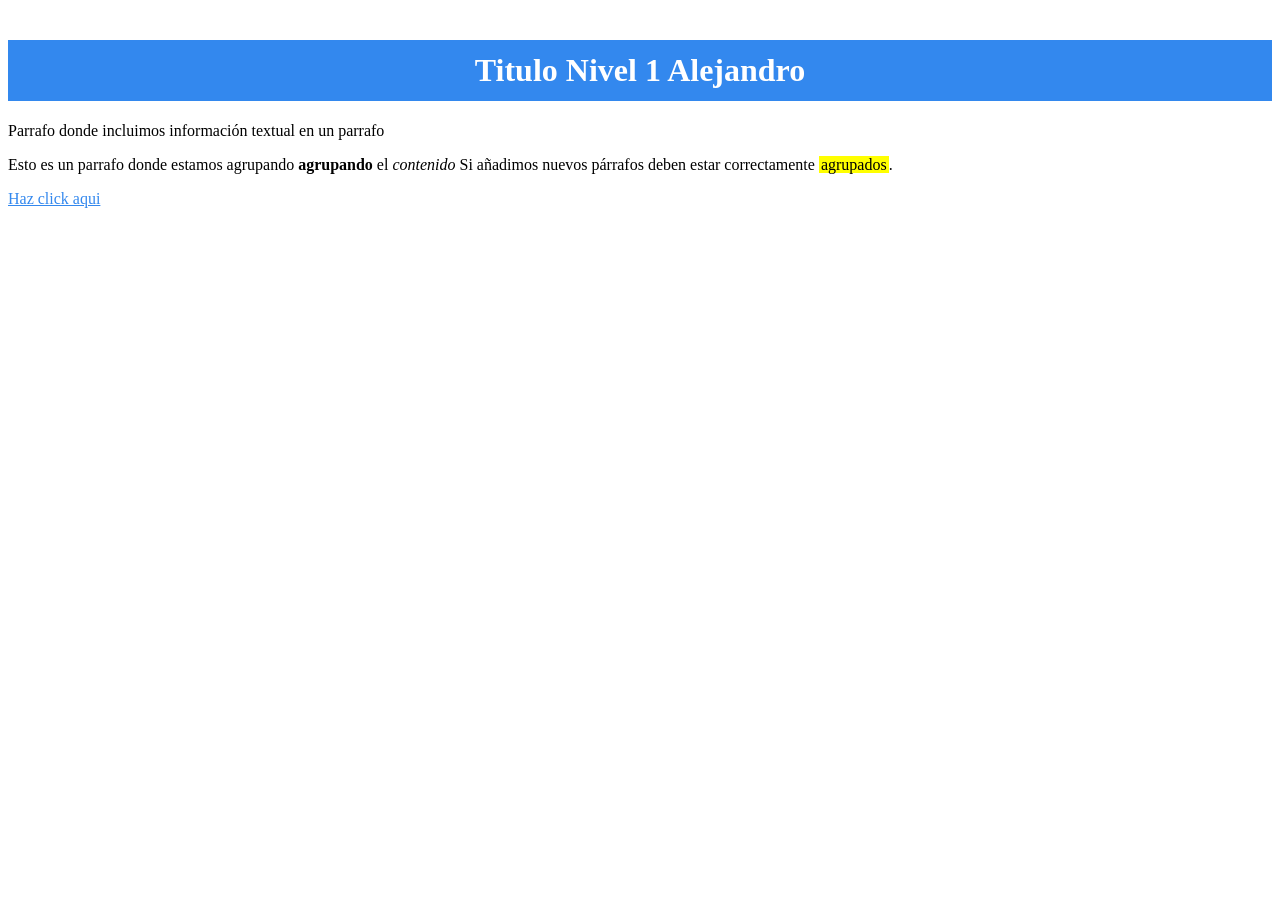
<file: Unidad 1/CLASE-1/index.HTML>
<!DOCTYPE html>
<html lang="en">
    <head>
    <!-- <Metadatos --> 
    <title>Mi Primera pagina web</title>
        <meta http-equiv="Content-Type" content="text/html;charset=UTF-8">
        <meta charset="UTF-8">
        <meta name="viewport" content="width=device-width, initial-scale=1.0">
        <link rel="stylesheet" href="index.css">
        <script src=""></script>
    
    </head>


    <body>
        <div class="page"
                <p><!-- Parte visual -->

                 <h1> Titulo Nivel 1 Alejandro </h1>
                 <p>Parrafo donde incluimos información textual en un parrafo</p>  
                 <p>Esto es un parrafo donde estamos agrupando 
                  <strong>agrupando</strong> el <em>contenido </em>
                  Si añadimos <span>nuevos párrafos</span> deben estar
                  correctamente <mark>agrupados</mark>.
                </p>
            
    
            </p>

        
        </div>
    </body>
        <a href="https://fpalanturing.es/">Haz click aqui</a>
</html>
</file>
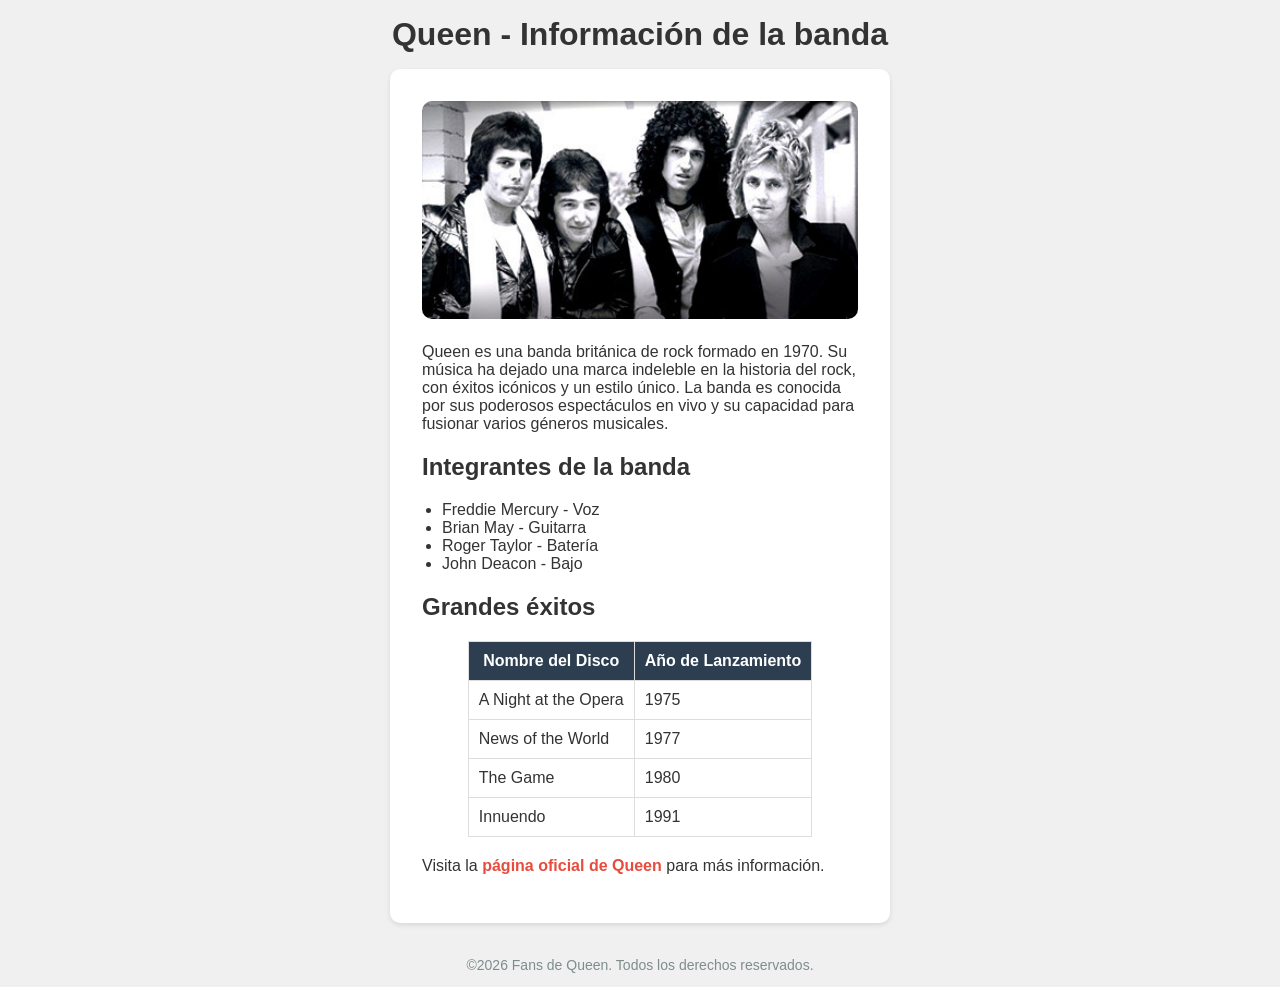
<file: Unidad 1/ejercicio02 Queen/index.html>
<!DOCTYPE html>
<html lang="en">
<head>
    <meta charset="UTF-8">
    <meta name="viewport" content="width=device-width, initial-scale=1.0">
    <link rel="stylesheet" href="index.css">
    <title>Queen</title>
</head>
<body>
    <header>
        <h1>Queen - Información de la banda</h1>
    </header>
    <main>
        <div class="imagen-banda">
            <img src="Imagenes/queen.jpg" alt="Banda Queen">
        </div>
        <p>
            Queen es una banda británica de rock formado en 1970. Su música ha dejado una marca indeleble en la historia del rock, con éxitos icónicos y un estilo único. La banda es conocida por sus poderosos espectáculos en vivo y su capacidad para fusionar varios géneros musicales.
        </p>
        <div class="lista-integrantes">
            <h2>Integrantes de la banda</h2>
            <ul>
                <li>Freddie Mercury - Voz</li>
                <li>Brian May - Guitarra</li>
                <li>Roger Taylor - Batería</li>
                <li>John Deacon - Bajo</li>
            </ul>
        </div>
        <div class="tabla-exitos">
            <h2>Grandes éxitos</h2>
            <table>
                <tr>
                    <th>Nombre del Disco</th>
                    <th>Año de Lanzamiento</th>
                </tr>
                <tr>
                    <td>A Night at the Opera</td>
                    <td>1975</td>
                </tr>
                <tr>
                    <td>News of the World</td>
                    <td>1977</td>
                </tr>
                <tr>
                    <td>The Game</td>
                    <td>1980</td>
                </tr>
                <tr>
                    <td>Innuendo</td>
                    <td>1991</td>
                </tr>
            </table>
        </div>
        <div class="enlace-web">
            <p>
                Visita la <a href="https://www.queeniofficial.com/">página oficial de Queen</a> para más información.
            </p>
        </div>
    </main>

    <footer>
        <p>&copy;2026 Fans de Queen. Todos los derechos reservados.</p>
    </footer>

</body>
</html>
</file>
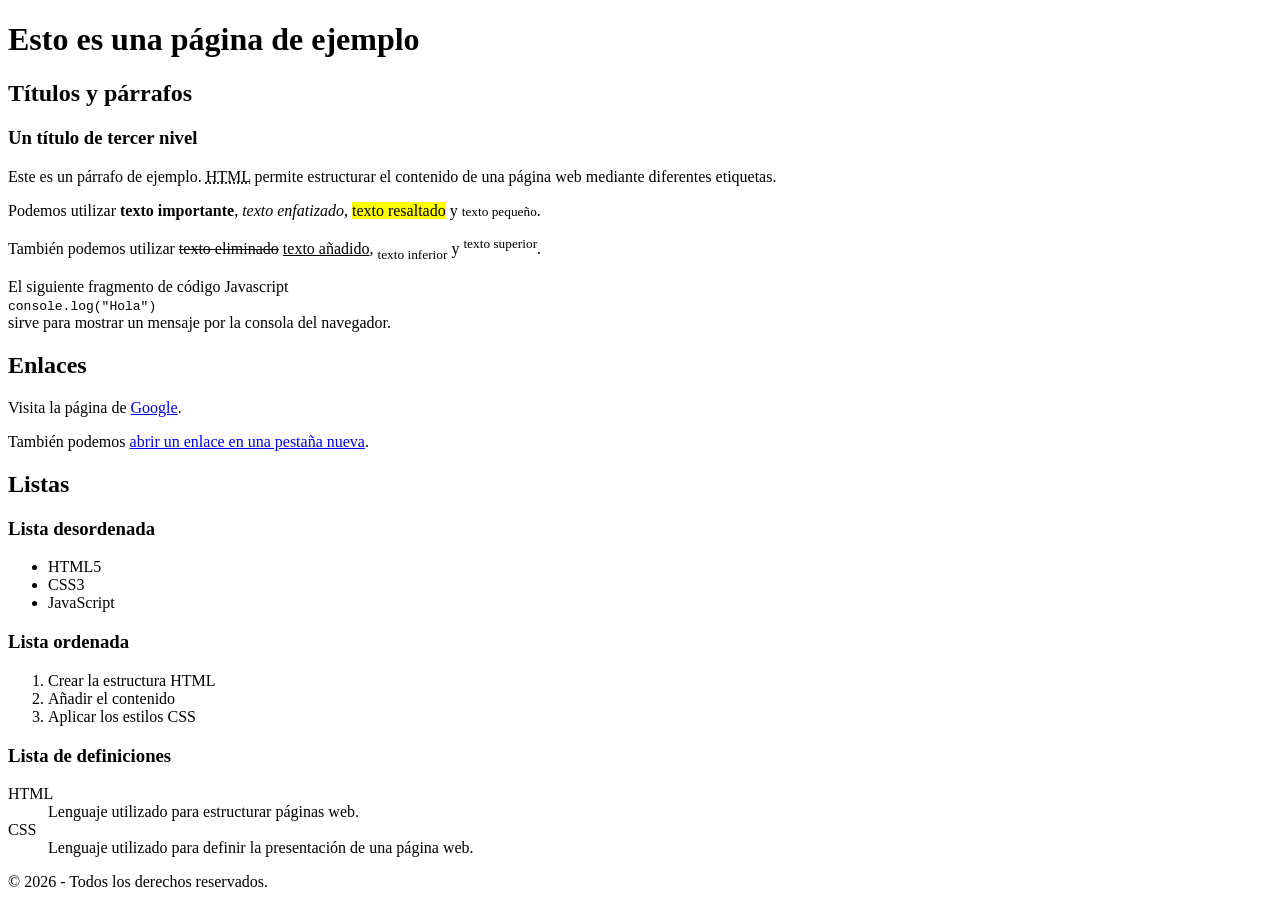
<file: Unidad 1/mi-primera-web-con-css/index.html>
<!DOCTYPE html>
<html lang="es">
<head>
    <meta charset="UTF-8">
    <meta name="viewport" content="width=device-width, initial-scale=1.0">
    <link rel="stylesheet" href="index.css">
    <title>Página de ejemplo</title>
</head>
<body>

    <header>
        <h1>Esto es una página de ejemplo</h1>
    </header>

    <main>
        <!-- Sección de Títulos y párrafos -->
        <section>
            <h2>Títulos y párrafos</h2>
            <h3>Un título de tercer nivel</h3>
            
            <p>Este es un párrafo de ejemplo. <abbr title="HyperText Markup Language">HTML</abbr> permite estructurar el contenido de una página web mediante diferentes etiquetas.</p>

            <p>Podemos utilizar <strong>texto importante</strong>, <em>texto enfatizado</em>, <mark>texto resaltado</mark> y <small>texto pequeño</small>.</p>

            <p>También podemos utilizar <del>texto eliminado</del> <ins>texto añadido</ins>, <sub>texto inferior</sub> y <sup>texto superior</sup>.</p>

            <p>El siguiente fragmento de código Javascript<br>
            <code>console.log("Hola")</code><br>
            sirve para mostrar un mensaje por la consola del navegador.</p>
        </section>

        <!-- Sección de Enlaces -->
        <section>
            <h2>Enlaces</h2>
            <p>Visita la página de <a href="https://www.google.com">Google</a>.</p>
            <p>También podemos <a href="https://www.google.com" target="_blank" rel="noopener">abrir un enlace en una pestaña nueva</a>.</p>
        </section>

        <!-- Sección de Listas -->
        <section>
            <h2>Listas</h2>
            
            <h3>Lista desordenada</h3>
            <ul>
                <li>HTML5</li>
                <li>CSS3</li>
                <li>JavaScript</li>
            </ul>

            <h3>Lista ordenada</h3>
            <ol>
                <li>Crear la estructura HTML</li>
                <li>Añadir el contenido</li>
                <li>Aplicar los estilos CSS</li>
            </ol>

            <h3>Lista de definiciones</h3>
            <dl>
                <dt>HTML</dt>
                <dd>Lenguaje utilizado para estructurar páginas web.</dd>

                <dt>CSS</dt>
                <dd>Lenguaje utilizado para definir la presentación de una página web.</dd>
            </dl>
        </section>
    </main>

    <!-- Pie de página centrado -->
    <footer>
        <p>&copy; 2026 - Todos los derechos reservados.</p>
    </footer>

</body>
</html>
</file>
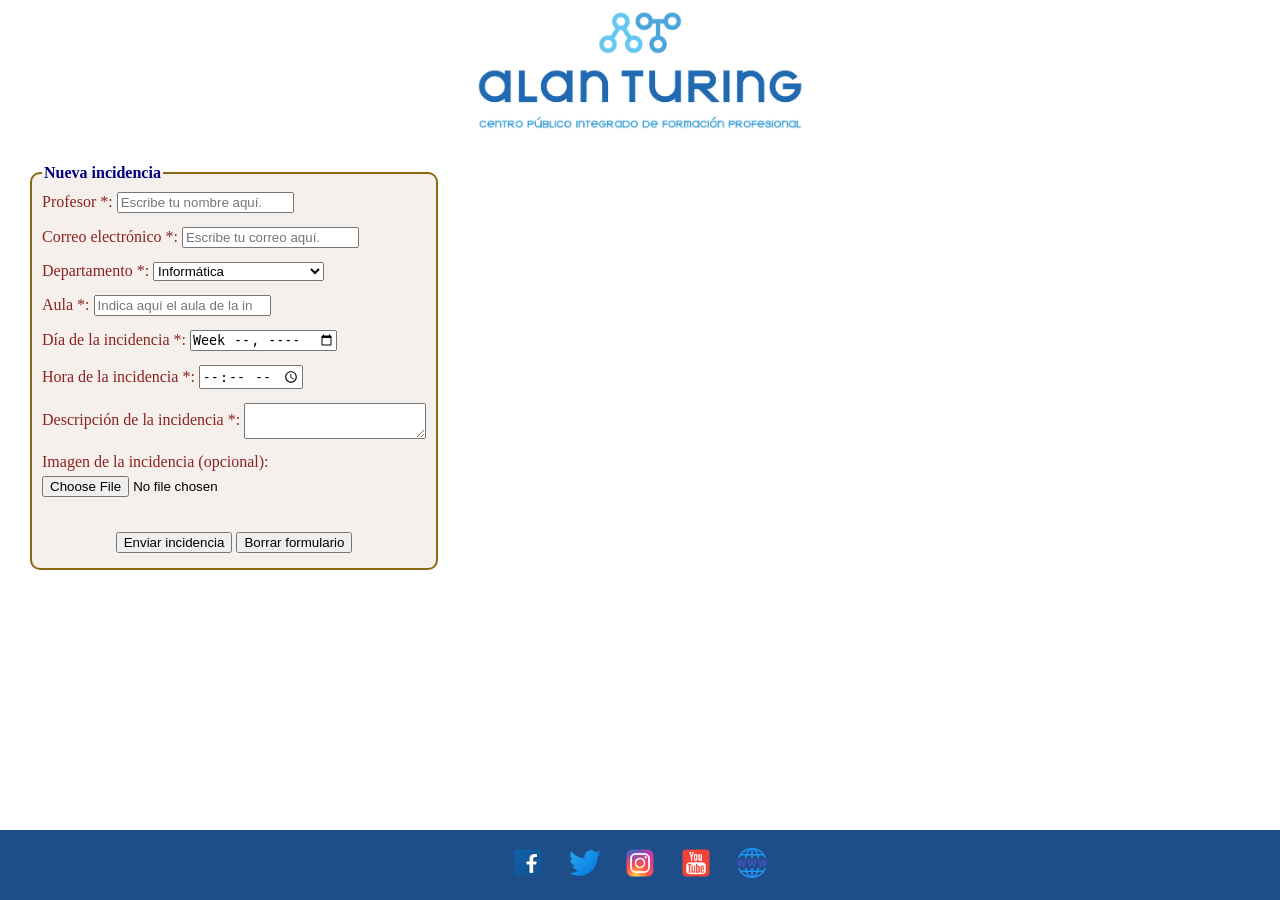
<file: Unidad 1/Practicas/Practica 03/index.html>
<!DOCTYPE html>
<html lang="es">
<head>
    <meta charset="UTF-8">
    <meta name="viewport" content="width=device-width, initial-scale=1.0">
    <title>Incidencia de clase</title>
    <link rel="stylesheet" href="estilos.css">
</head>
<body>

    <header>
        <img src="Imagenes/IAT-LOGOTIPO.jpg" alt="Logotipo del C.P.I.F.P. Alan Turing">
    </header>

    <main>
        <form action="procesarincidencia.php" method="post" enctype="multipart/form-data">
            <fieldset>
                <legend>Nueva incidencia</legend>

                <div class="elemento-formulario">
                    <label for="profesor">Profesor *:</label>
                    <input type="text" id="profesor" name="profesor" placeholder="Escribe tu nombre aquí." required>
                </div>

                <div class="elemento-formulario">
                    <label for="correo">Correo electrónico *:</label>
                    <input type="email" id="correo" name="correo" placeholder="Escribe tu correo aquí." required>
                </div>

                <div class="elemento-formulario">
                    <label for="departamento">Departamento *:</label>
                    <select id="departamento" name="departamento" required>
                        <option value="informatica">Informática</option>
                        <option value="administracion">Administración y Gestión</option>
                        <option value="electricidad">Electricidad y Electrónica</option>
                        <option value="sanidad">Sanidad</option>
                        <option value="comercio">Comercio y Marketing</option>
                        <option value="fol">FOL</option>
                    </select>
                </div>

                <div class="elemento-formulario">
                    <label for="aula">Aula *:</label>
                    <input type="number" id="aula" name="aula" min="1" placeholder="Indica aquí el aula de la incidencia." required>
                </div>

                <div class="elemento-formulario">
                    <label for="fecha">Día de la incidencia *:</label>
                    <input type="week" id="fecha" name="fecha" required>
                </div>

                <div class="elemento-formulario">
                    <label for="hora">Hora de la incidencia *:</label>
                    <input type="time" id="hora" name="hora" required>
                </div>

                <div class="elemento-formulario">
                    <label for="descripcion">Descripción de la incidencia *:</label>
                    <textarea id="descripcion" name="descripcion" required></textarea>
                </div>

                <div class="elemento-formulario imagen">
                    <label for="imagen">Imagen de la incidencia (opcional):</label>
                    <input type="file" id="imagen" name="imagen" accept="image/*">
                </div>

                <div class="botones">
                    <button type="submit">Enviar incidencia</button>
                    <button type="reset">Borrar formulario</button>
                </div>
            </fieldset>
        </form>
    </main>

    <footer>
        <ul>
            <li>
                <a href="https://www.facebook.com/" target="_blank" rel="noopener">
                    <img src="Imagenes/icons8-facebook-48.png" alt="Facebook del centro">
                </a>
            </li>
            <li>
                <a href="https://twitter.com/" target="_blank" rel="noopener">
                    <img src="Imagenes/icons8-twitter-48.png" alt="Twitter del centro">
                </a>
            </li>
            <li>
                <a href="https://www.instagram.com/" target="_blank" rel="noopener">
                    <img src="Imagenes/icons8-instagram-48.png" alt="Instagram del centro">
                </a>
            </li>
            <li>
                <a href="https://www.youtube.com/" target="_blank" rel="noopener">
                    <img src="Imagenes/icons8-youtube-48.png" alt="Canal de YouTube del centro">
                </a>
            </li>
            <li>
                <a href="https://fpalanturing.es/" target="_blank" rel="noopener">
                    <img src="Imagenes/icons8-website-48.png" alt="Página web del centro">
                </a>
            </li>
        </ul>
    </footer>

</body>
</html>
</file>
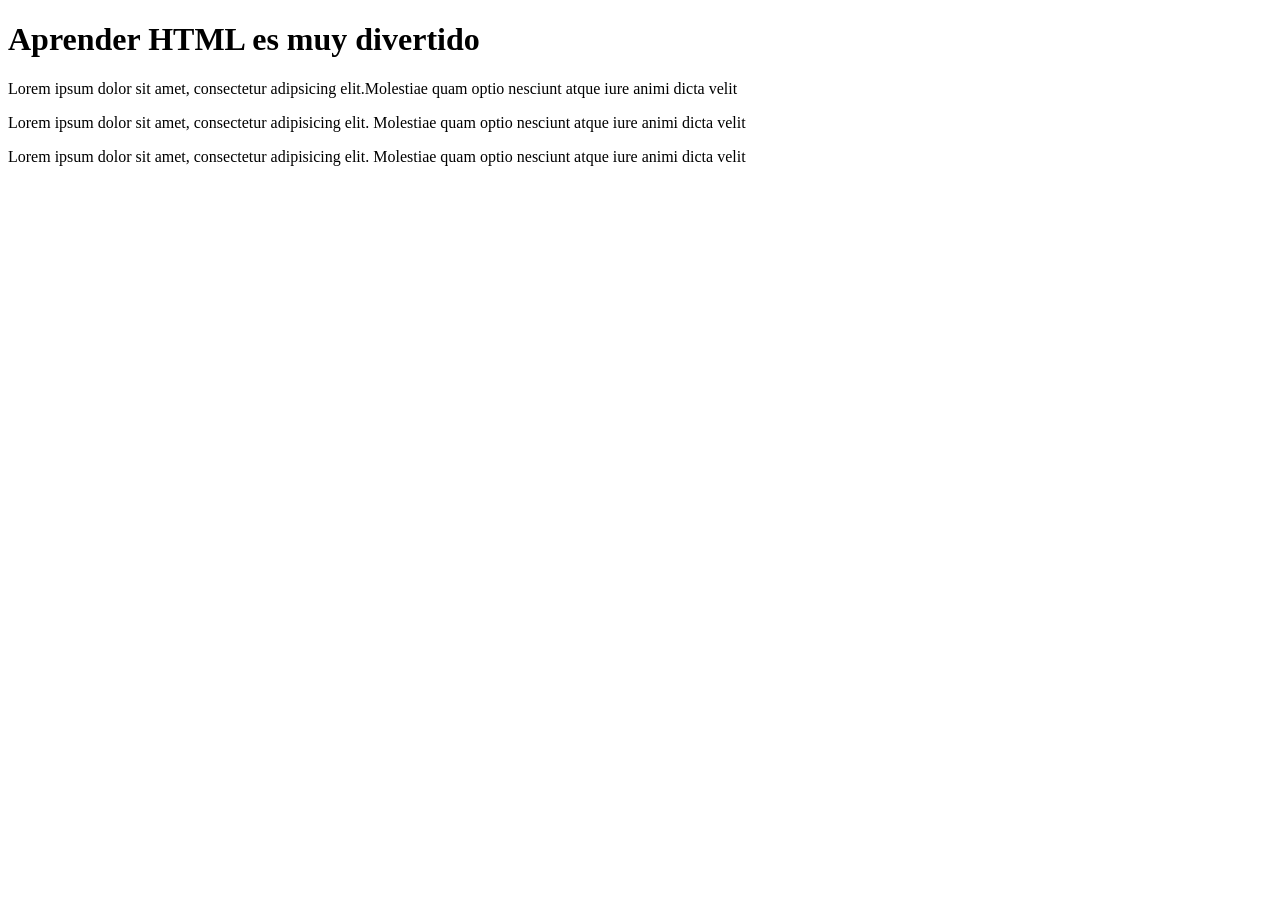
<file: Unidad 1/Ejercicios/Ejercicio 01/ejercicio1.html>
<!DOCTYPE html>
<html>
    <head>
        <meta charset="UTF-8">  <!--Esta etiqueta no se cierra-->
        <meta name="description" content="Ejercicio html - Corrige los errores">
        <title>Corrige los errores que encunetres en el documento</title>
    </head>
        <body>
            <h1>Aprender HTML es muy divertido</h1>
            <p>Lorem ipsum dolor sit amet, consectetur adipsicing elit.Molestiae quam optio 
            nesciunt atque iure animi dicta velit</p>
            <p>Lorem ipsum dolor sit amet, consectetur adipisicing elit. Molestiae quam optio 
            nesciunt atque iure animi dicta velit</p>
            <p>Lorem ipsum dolor sit amet, consectetur adipisicing elit. Molestiae quam optio 
            nesciunt atque iure animi dicta velit</p>
    
        </body>
</html>
</file>
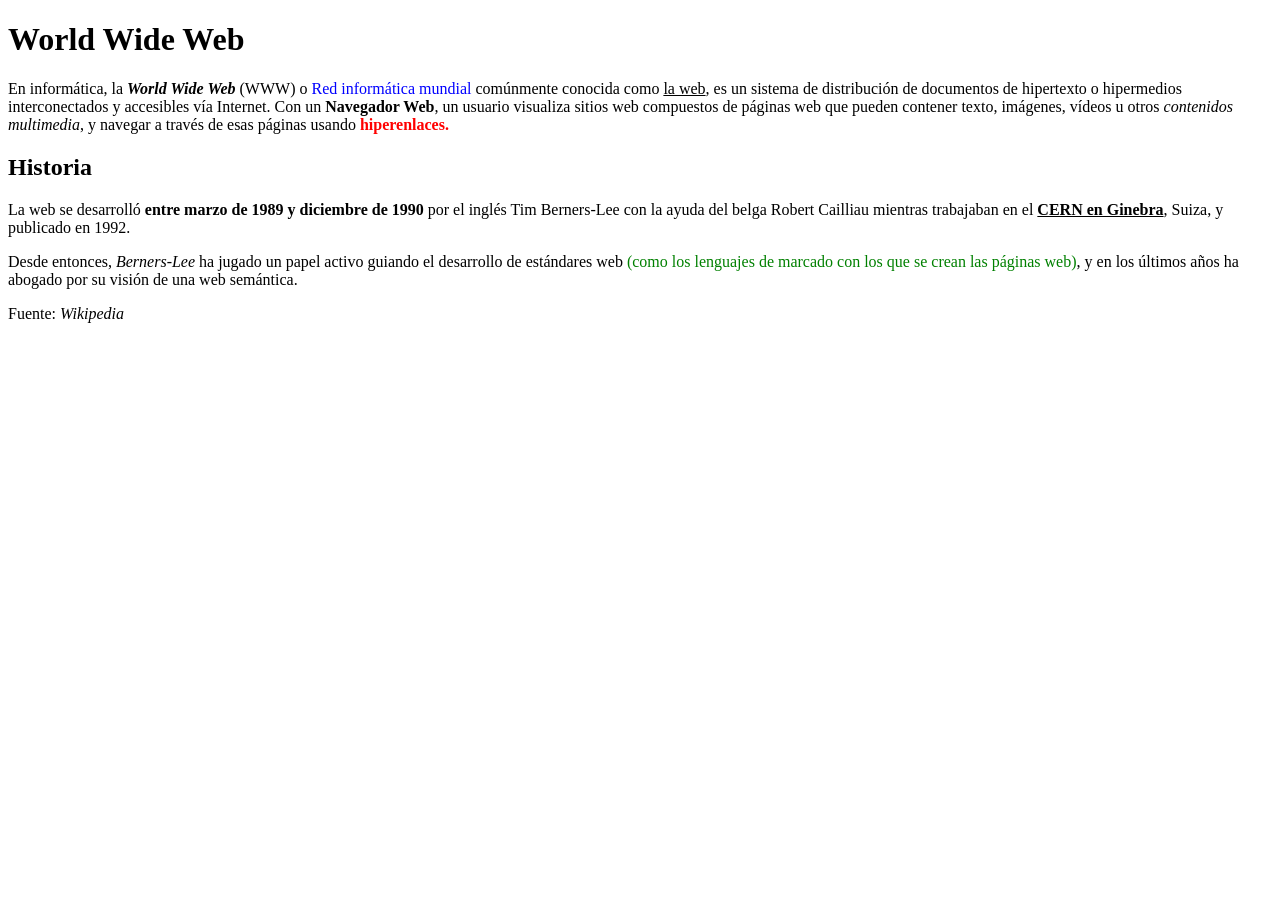
<file: Unidad 1/Ejercicios/Ejercicio 02/ejercicio2.html>
<!DOCTYPE html>
<html lang="en">
    <head>
        <meta charset="UTF-8">
        <meta name="viewport" content="width=device-width, initial-scale=1.0">
        <title>Ejercicio 02 relacion html</title>
    </head>
        <body>
            <h1>World Wide Web</h1>
            <p> 
                En informática, la <strong><em>World Wide Web</em></strong> (WWW) o <span style="color: blue;">Red informática mundial</span>
                comúnmente conocida como <span style="text-decoration: underline;"> la web</span>, es un sistema de distribución de documentos
                de hipertexto o hipermedios interconectados y accesibles vía Internet. Con un
                <span style="font-weight:bold;">Navegador Web</span>, un usuario visualiza sitios web compuestos de páginas web que
                pueden contener texto, imágenes, vídeos u otros <span style="font-style: italic;">contenidos multimedia</span>, y navegar
                a través de esas páginas usando <span style="color: red;font-weight: bold;">hiperenlaces.</span>
            </p>
            <h2>Historia</h2>
            <p>
               La web se desarrolló <span style="font-weight: bold;"> entre marzo de 1989 y diciembre de 1990</span> por el inglés Tim
                Berners-Lee con la ayuda del belga Robert Cailliau  mientras trabajaban en el
                <span style="text-decoration: underline;font-weight: bold;"> CERN en Ginebra</span>, Suiza, y publicado en 1992.
            </p>
            <p>
                Desde entonces,<span style="font-style: italic;"> Berners-Lee</span> ha jugado un papel activo guiando el desarrollo de
                estándares web <span style="color: green;">(como los lenguajes de marcado con los que se crean las páginas
                web)</span>, y en los últimos años ha abogado por su visión de una web semántica.
            </p>
            <p>
                Fuente: <em> Wikipedia</em>
            </p>
    
        </body>
</html>
</file>
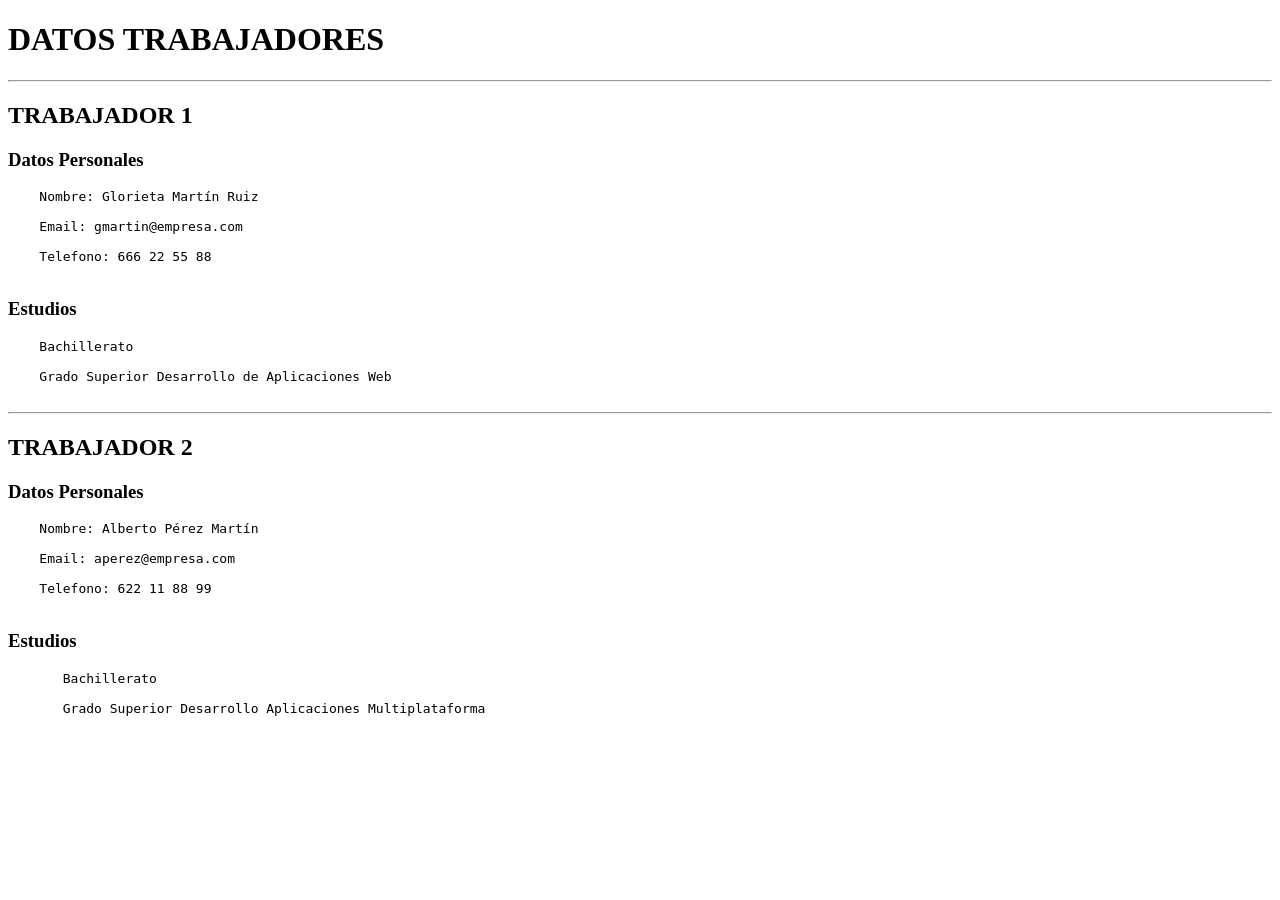
<file: Unidad 1/Ejercicios/Ejercicio 03/ejercicicos03.html>
<!DOCTYPE html>
<html lang="en">
    <head>
        <meta charset="UTF-8">
        <meta name="viewport" content="width=device-width, initial-scale=1.0">
        <title>Ejercicio 03 relación html</title>
    </head>
    <body>
        <!-- Contenedor general para agrupar trabajadores -->
        <div>
            <h1>DATOS TRABAJADORES</h1>
            <hr>
            <h2>TRABAJADOR 1</h2>
                <div>
                    <h3>Datos Personales</h3>
    <pre>
    Nombre: Glorieta Martín Ruiz

    Email: gmartin@empresa.com

    Telefono: 666 22 55 88
    </pre>
                    <h3>Estudios</h3>
    <pre>
    Bachillerato

    Grado Superior Desarrollo de Aplicaciones Web
    </pre>
                </div>
                <hr>
            <h2>TRABAJADOR 2</h2>
    
            <h3>Datos Personales</h3>
    <pre>
    Nombre: Alberto Pérez Martín

    Email: aperez@empresa.com

    Telefono: 622 11 88 99    
    </pre>
            <h3>Estudios</h3>
    <pre>
       Bachillerato
       
       Grado Superior Desarrollo Aplicaciones Multiplataforma
    </pre>
        </div>
      
        
    </body>
</html>
</file>
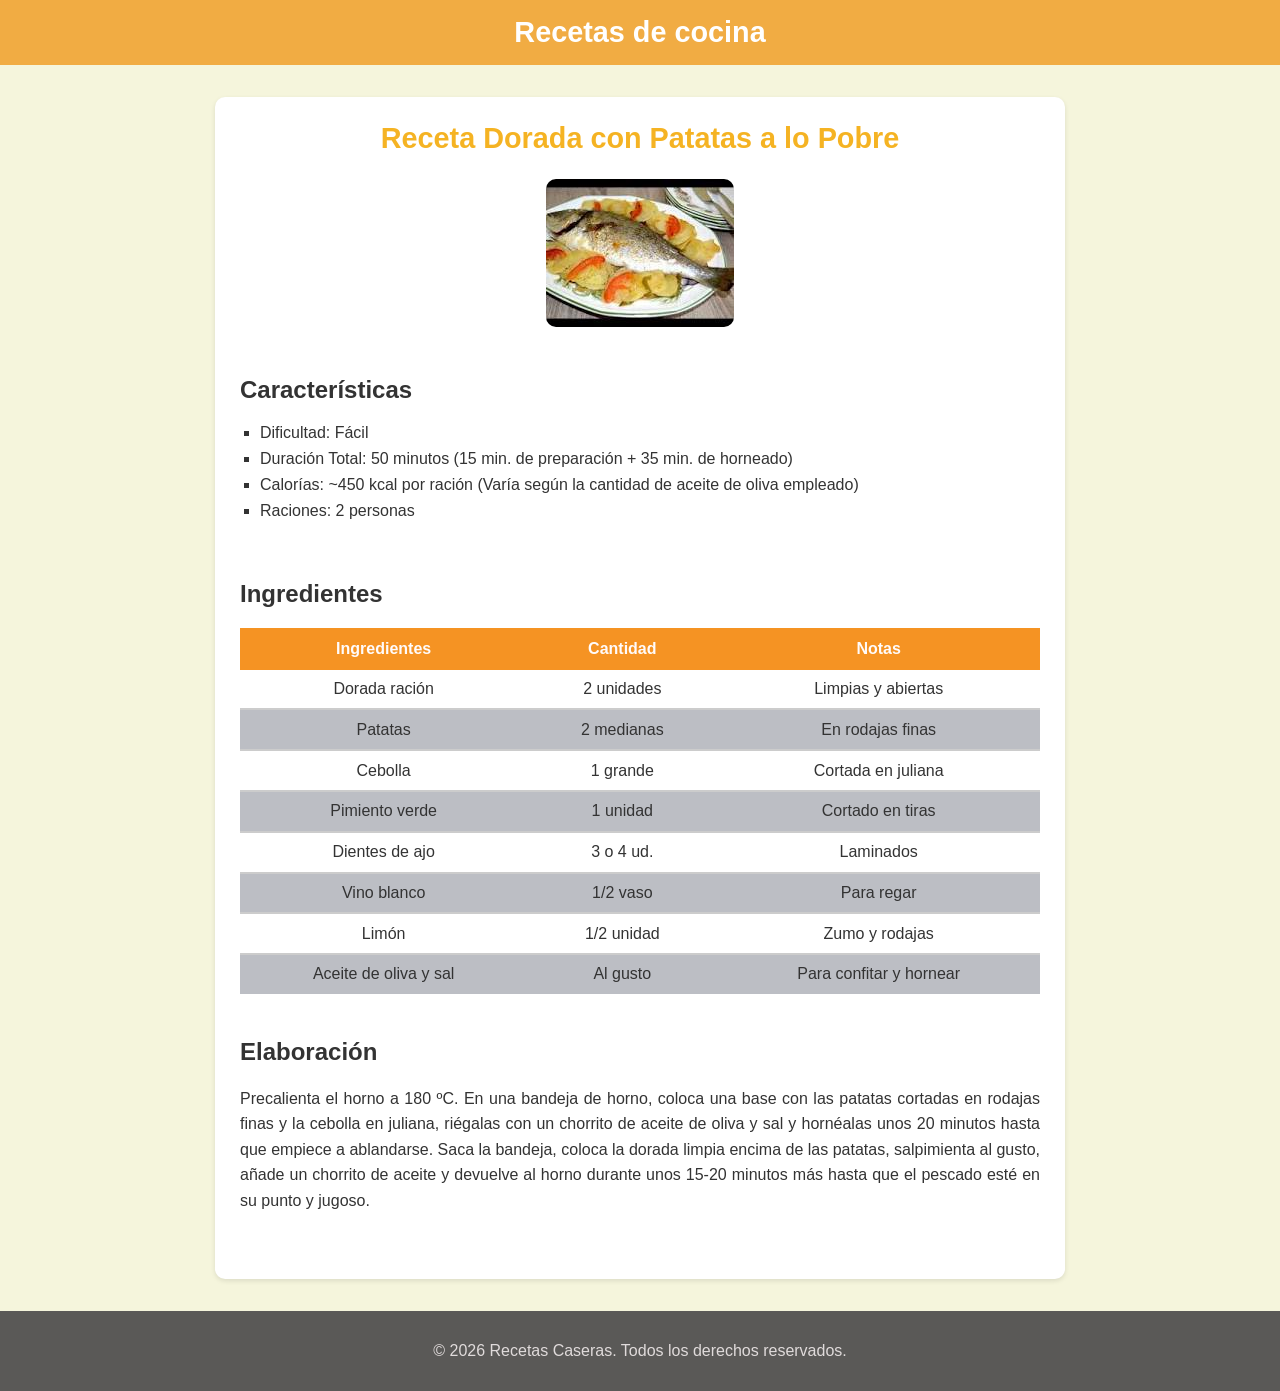
<file: Unidad 1/Practicas/Practica 01/Practica 01 RECETA.html>
<!DOCTYPE html>
<html lang="en">
<head>
    <meta charset="UTF-8">
    <meta name="viewport" content="width=, initial-scale=1.0">
    <title>Receta</title>
    <link rel="stylesheet" href="Practica 01 RECETA.css">
</head>
<body>
   <header>
        <h1>Recetas de cocina</h1>
    </header>
    
    <main>
        <div class="receta">
            <h1>Receta Dorada con Patatas a lo Pobre</h1>

            <div class="imagen-receta">
                <img src="imagen receta/Dorada a patata a lo pobre.jpg" alt="Plato de dorada entera sobre una cama de patatas a lo pobre con rodajas de tomate y pimiento">
            </div>

            <div class="caracteristicas"> 
                <h2>Características</h2>
                <ul>
                    <li>Dificultad: Fácil</li>
                    <li>Duración Total: 50 minutos (15 min. de preparación + 35 min. de horneado)</li>
                    <li>Calorías: ~450 kcal por ración (Varía según la cantidad de aceite de oliva empleado)</li>
                    <li>Raciones: 2 personas</li>
                </ul>
            </div> 
           
            <div class="ingredientes">
                <h2>Ingredientes</h2>
                <table>
                    <thead>
                        <tr>
                            <th>Ingredientes</th>
                            <th>Cantidad</th>
                            <th>Notas</th>
                        </tr>
                    </thead>
                    <tbody>
                        <tr>
                            <td>Dorada ración</td>
                            <td>2 unidades</td>
                            <td>Limpias y abiertas</td>
                        </tr>
                        <tr>
                            <td>Patatas</td>
                            <td>2 medianas</td>
                            <td>En rodajas finas</td>
                        </tr>
                        <tr>
                            <td>Cebolla</td>
                            <td>1 grande</td>
                            <td>Cortada en juliana</td>
                        </tr>
                        <tr>
                            <td>Pimiento verde</td>
                            <td>1 unidad</td>
                            <td>Cortado en tiras</td>
                        </tr>
                        <tr>
                            <td>Dientes de ajo</td>
                            <td>3 o 4 ud.</td>
                            <td>Laminados</td>
                        </tr>
                        <tr>
                            <td>Vino blanco</td>
                            <td>1/2 vaso</td>
                            <td>Para regar</td>
                        </tr>
                        <tr>
                            <td>Limón</td>
                            <td>1/2 unidad</td>
                            <td>Zumo y rodajas</td>
                        </tr>
                        <tr>
                            <td>Aceite de oliva y sal</td>
                            <td>Al gusto</td>
                            <td>Para confitar y hornear</td>
                        </tr>
                    </tbody>
                </table>
            </div> 

            <div class="elaboracion"> 
                <h2>Elaboración</h2>
                <p>Precalienta el horno a 180 ºC. En una bandeja de horno, coloca una base con las patatas cortadas en rodajas finas y la cebolla en juliana, riégalas con un chorrito de aceite de oliva y sal y hornéalas unos 20 minutos hasta que empiece a ablandarse. Saca la bandeja, coloca la dorada limpia encima de las patatas, salpimienta al gusto, añade un chorrito de aceite y devuelve al horno durante unos 15-20 minutos más hasta que el pescado esté en su punto y jugoso.</p>
            </div> 
        </div>
    </main>

    <footer>
        <p>&copy; 2026 Recetas Caseras. Todos los derechos reservados.</p>
    </footer>
</body>
</html>
</file>
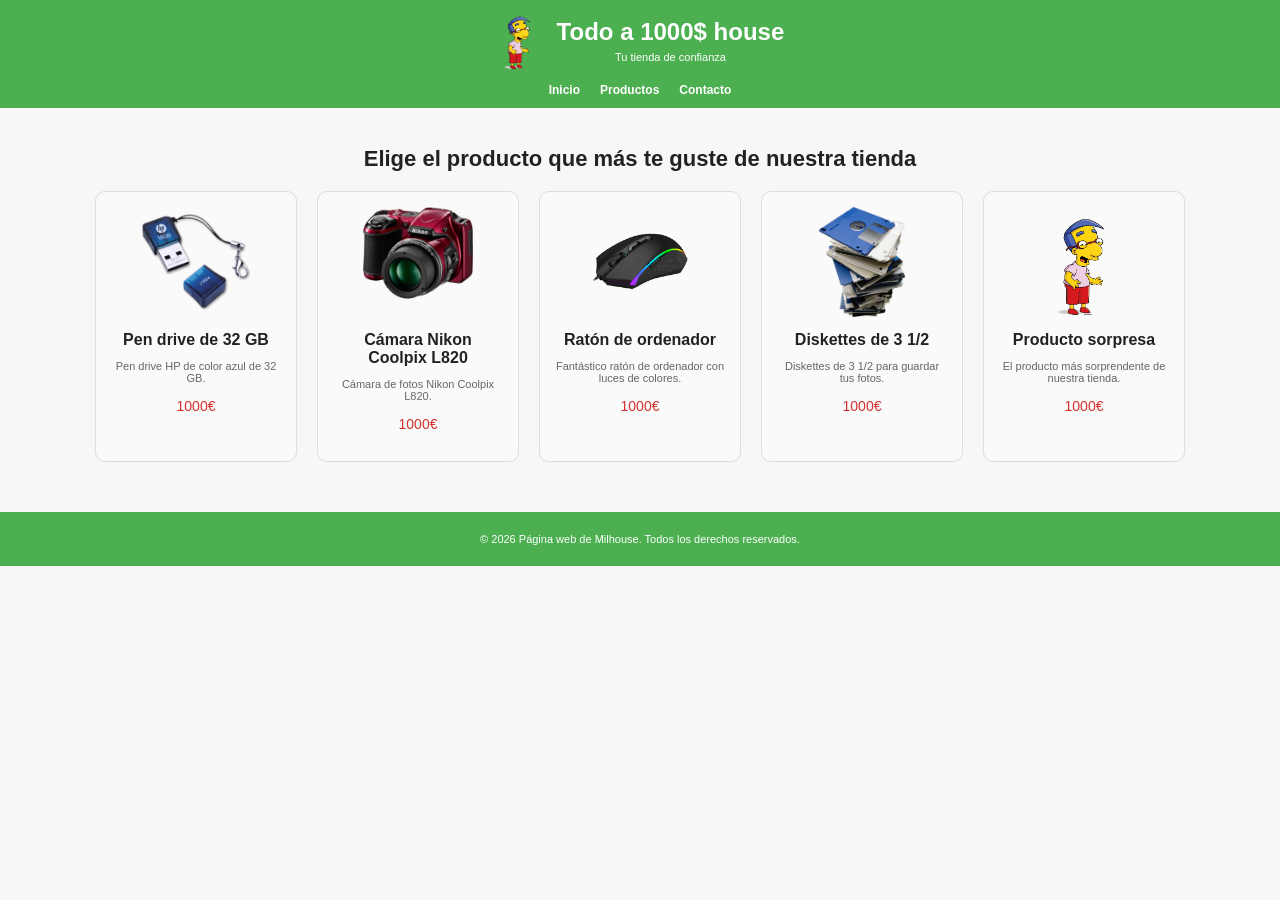
<file: Unidad 1/Practicas/Practica 02/Practica 02 Tienda.html>
<!DOCTYPE html>
<html lang="es">
<head>
  <meta charset="UTF-8">
  <meta name="viewport" content="width=device-width, initial-scale=1">
  <title>Todo a 1000$ house</title>
  <link rel="stylesheet" href="estilos.css">
</head>
<body>

  <header>
    <div class="cabecera-imagen">
      <img src="Imagenes/milhouse.png" alt="Imagen de Milhouse">
      <div>
        <h1>Todo a 1000$ house</h1>
        <p>Tu tienda de confianza</p>
      </div>
    </div>
    <nav>
      <ul>
        <li><a href="#inicio">Inicio</a></li>
        <li><a href="#productos">Productos</a></li>
        <li><a href="#contacto">Contacto</a></li>
      </ul>
    </nav>
  </header>

  <main id="inicio">
    <h2 class="titulo-principal">Elige el producto que más te guste de nuestra tienda</h2>

    <section id="productos" class="productos">

      <div class="tarjeta">
        <img src="Imagenes/pendrive.png" alt="Pen drive de 32 GB">
        <h2>Pen drive de 32 GB</h2>
        <p class="descripcionproducto">Pen drive HP de color azul de 32 GB.</p>
        <p class="precio">1000€</p>
      </div>

      <div class="tarjeta">
        <img src="Imagenes/camara.png" alt="Cámara Nikon Coolpix L820">
        <h2>Cámara Nikon Coolpix L820</h2>
        <p class="descripcionproducto">Cámara de fotos Nikon Coolpix L820.</p>
        <p class="precio">1000€</p>
      </div>

      <div class="tarjeta">
        <img src="Imagenes/mouse.png" alt="Ratón de ordenador">
        <h2>Ratón de ordenador</h2>
        <p class="descripcionproducto">Fantástico ratón de ordenador con luces de colores.</p>
        <p class="precio">1000€</p>
      </div>

      <div class="tarjeta">
        <img src="Imagenes/diskette.png" alt="Diskettes de 3 1/2">
        <h2>Diskettes de 3 1/2</h2>
        <p class="descripcionproducto">Diskettes de 3 1/2 para guardar tus fotos.</p>
        <p class="precio">1000€</p>
      </div>

      <div class="tarjeta">
        <img src="Imagenes/milhouse.png" alt="Producto sorpresa">
        <h2>Producto sorpresa</h2>
        <p class="descripcionproducto">El producto más sorprendente de nuestra tienda.</p>
        <p class="precio">1000€</p>
      </div>

    </section>
  </main>

  <footer id="contacto">
    <p>© 2026 Página web de Milhouse. Todos los derechos reservados.</p>
  </footer>

</body>
</html>
</file>
<file: Unidad 1/CLASE-1/index.css>
Clase pagina web css 
Aquí tienes todo tu código CSS con los comentarios detallados explicados paso a paso para cada regla y propiedad, indicando exactamente qué hace cada una en la página web:

CSS
/* ==========================================================================
   CONFIGURACIÓN GENERAL DE LA PÁGINA
   ========================================================================== */

/* Define los estilos generales para todo el cuerpo de la página */
body {
  font-family: Arial, Helvetica, sans-serif; /* Define la tipografía principal limpia e inequívoca */
  background-color: #ffffff;                 /* Establece el fondo de la página en blanco */
  color: #000000;                            /* Establece el color de texto general en negro */
  line-height: 1.6;                          /* Aumenta la altura de línea para mejorar la legibilidad del texto */
  max-width: 800px;                          /* Limita el ancho máximo del contenido a 800 píxeles */
  margin: 30px auto;                         /* Centra todo el bloque del cuerpo horizontalmente en la pantalla */
  padding: 0 20px;                           /* Añade un espacio de seguridad interno a los lados de 20px */
  text-align: left;                          /* Alinea el texto de la página por defecto a la izquierda */
}


/* ==========================================================================
   CABECERA Y TÍTULOS
   ========================================================================== */

/* Título principal de la página (H1) */
h1 {
  background-color: #3388ee; /* Pone un fondo azul brillante a todo el bloque del título */
  color: #ffffff;            /* Cambia el color del texto del título a blanco */
  text-align: center;        /* Centra el texto del título horizontalmente dentro de su bloque */
  padding: 12px 20px;        /* Relleno interno arriba/abajo (12px) e izquierda/derecha (20px) */
  margin-top: 40px;          /* Espacio exterior superior respecto al margen superior */
  width: 100%;               /* Ocupa el 100% del ancho disponible de su contenedor */
  box-sizing: border-box;    /* Garantiza que el padding no aumente el ancho total del contenedor */
}

/* Títulos de sección (H2): Estilo azul con línea divisoria inferior */
h2 {
  font-size: 1.6rem;         /* Ajusta el tamaño de la fuente a 1.6 rem */
  color: #3388ee;            /* Aplica el color azul corporativo al texto del título */
  font-weight: bold;         /* Pone el texto en negrita */
  margin-top: 35px;          /* Añade separación en la parte superior antes del título */
  margin-bottom: 15px;       /* Añade separación en la parte inferior después del título */
  border-bottom: 2px solid #3388ee; /* Crea una línea horizontal azul debajo del título */
  padding-bottom: 5px;       /* Añade un pequeño espacio de 5px entre el texto y la línea azul */
  text-align: left;          /* Garantiza la alineación a la izquierda */
}

/* Subtítulos de nivel 3 (H3) */
h3 {
  font-size: 1.2rem;         /* Define el tamaño de la fuente para subsecciones */
  color: #000000;            /* Mantiene el texto en color negro */
  font-weight: bold;         /* Pone el título en negrita */
  margin-top: 20px;          /* Margen de separación superior */
  margin-bottom: 10px;       /* Margen de separación inferior */
  text-align: left;          /* Alineación a la izquierda */
}


/* ==========================================================================
   PÁRRAFOS Y ENLACES
   ========================================================================== */

/* Configuración para todos los párrafos estándar */
p {
  margin-bottom: 15px;       /* Otorga espacio inferior entre un párrafo y el siguiente elemento */
  text-align: left;          /* Asegura que el texto esté alineado a la izquierda */
}

/* Estilo para todos los hipervínculos/enlaces */
a {
  color: #3388ee;            /* Establece el color de los enlaces en azul */
  text-decoration: underline;/* Añade un subrayado inferior para identificar que es un enlace */
}


/* ==========================================================================
   FORMATOS Y FORMATO DE TEXTO
   ========================================================================== */

/* Texto resaltado mediante <mark> */
mark {
  background-color: #ffff00 !important; /* Aplica un fondo amarillo brillante prioritario */
  color: #000000 !important;            /* Mantiene el texto interior en negro brillante prioritario */
  padding: 0 2px;                       /* Relleno mínimo lateral para que no pegue con los bordes */
}

/* Texto en negrita <strong> */
strong {
  font-weight: bold;         /* Aplica peso de letra en negrita */
}

/* Texto enfatizado en cursiva <em> */
em {
  font-style: italic;        /* Aplica estilo en cursiva */
}

/* Texto pequeño <small> */
small {
  font-size: 0.85em;         /* Reduce un 15% el tamaño del texto respecto a su contenedor */
}

/* Texto tachado/eliminado <del> */
del {
  text-decoration: line-through; /* Pone una línea tachada horizontal sobre el texto */
}

/* Texto insertado/subrayado <ins> */
ins {
  text-decoration: underline; /* Agrega un subrayado al texto recién añadido */
}

/* Texto en subíndice <sub> */
sub {
  vertical-align: sub;       /* Desplaza el texto ligeramente hacia abajo */
  font-size: 0.75em;         /* Reduce el tamaño del subíndice al 75% */
}

/* Texto en superíndice <sup> */
sup {
  vertical-align: super;     /* Desplaza el texto ligeramente hacia arriba */
  font-size: 0.75em;         /* Reduce el tamaño del superíndice al 75% */
}

/* Abreviaturas e indicaciones <abbr> */
abbr {
  text-decoration: underline dotted; /* Añade un subrayado con puntos punteados */
}

/* Bloques o fragmentos de código <code> */
code {
  font-family: Consolas, monospace;   /* Cambia la tipografía a una de ancho fijo tipo consola */
}


/* ==========================================================================
   LISTAS (ORDENADAS Y DESORDENADAS)
   ========================================================================== */

/* Configuración para listas <ul> e <ol> */
ul, ol {
  padding-left: 30px;        /* Añade sangría a la izquierda para alinear viñetas y números */
  margin-bottom: 20px;       /* Espacio de separación inferior tras la lista */
  text-align: left;          /* Alineación a la izquierda */
}

/* Cambia el color de las viñetas y los números a azul */
li::marker {
  color: #3388ee;            /* Pone los puntos y números en color azul */
  font-weight: bold;         /* Pone las viñetas y números en negrita */
}

/* Elementos de la lista <li> */
li {
  margin-bottom: 5px;        /* Separación de 5px entre un ítem de la lista y el siguiente */
}


/* ==========================================================================
   LISTAS DE DEFINICIONES (<dl>, <dt>, <dd>)
   ========================================================================== */

/* Términos a definir (HTML, CSS, etc.) */
dt {
  font-weight: bold;         /* Pone los términos en negrita */
  color: #3388ee;            /* Establece el color del término en azul */
  margin-top: 10px;          /* Espacio antes del término */
  text-align: left;          /* Alineación a la izquierda */
}

/* Descripción/Explicación del término */
dd {
  margin-left: 20px;        /* Sangra la explicación hacia la derecha bajo el término */
  margin-bottom: 8px;        /* Espacio inferior antes del siguiente término o elemento */
  text-align: left;          /* Alineación a la izquierda */
}


/* ==========================================================================
   PIE DE PÁGINA (FOOTER)
   ========================================================================== */

/* Bloque contenedor del pie de página */
footer {
  background-color: #3388ee; /* Pone una franja de fondo azul al pie de página */
  color: #ffffff;            /* Cambia el color del texto a blanco */
  text-align: center;        /* Centra horizontalmente el contenido */
  padding: 12px 20px;        /* Relleno de espacio interno arriba/abajo e izquierda/derecha */
  margin-top: 40px;          /* Separación de 40px respecto a la última sección de contenido */
  width: 100%;               /* Ocupa el 100% de la anchura disponible */
  box-sizing: border-box;    /* Controla que los bordes y rellenos no deformen la anchura */
}

/* Párrafo dentro del pie de página */
footer p {
  margin: 0;                 /* Elimina los márgenes por defecto del párrafo interno */
  text-align: center;        /* Reafirma el centrado del texto del copyright */
  color: #ffffff;            /* Mantiene el color blanco en el texto del párrafo */
}
</file>
<file: Unidad 1/ejercicio02 Queen/index.css>
/* ==========================================================
   EJERCICIO 02 - PÁGINA WEB SOBRE QUEEN
   Hoja de estilos comentada
   ========================================================== */

/* El selector universal aplica border-box a TODOS los elementos.
   Así, el padding y los bordes quedan incluidos en su ancho declarado. */
* {
    box-sizing: border-box;
}
/* ----------------------------------------------------------
   1. ESTRUCTURA GENERAL
   ---------------------------------------------------------- */
body {
    margin: 0;
    min-height: 100vh;   /* Alternativa para navegadores sin soporte de dvh. */
    min-height: 100dvh;  /* Se adapta a las barras móviles del navegador. */
    font-family: Arial, sans-serif;
    color: #333;
    background-color: #F0F0F0;

    /* El enunciado pide colocar header, main y footer en columna.
       Flexbox se usa aquí solo para organizar esos tres bloques. */
    display: flex;
    flex-direction: column;
} 
/* ----------------------------------------------------------
   2. CABECERA
   ---------------------------------------------------------- */
/* Solución exigida por el enunciado: cabecera con Flexbox.
   justify-content centra el h1 en el eje principal (horizontal)
   y align-items lo centra en el eje transversal (vertical).
   text-align centra el texto dentro del propio h1. */
header {
    display: flex;
    justify-content: center;
    align-items: center;
    text-align: center;
    padding: 1rem;
}

header h1 {
    margin: 0; /* Eliminamos el margen predeterminado del h1. */
    text-align: center;
}
/* ----------------------------------------------------------
   3. CONTENIDO PRINCIPAL
   ---------------------------------------------------------- */
main {background-color: #FFF;
      box-shadow: 0 2px 5px rgba(0, 0, 0, 0.1);
      max-width: 500px;

    /* El cálculo deja 1rem libre a cada lado en ventanas estrechas.
       max-width impide que la tarjeta supere 500px. */
    width: calc(100% - 2rem);
    max-width: 500px;

    /* Superior: 0; laterales: auto (centra la tarjeta);
       inferior: auto (absorbe el espacio vertical sobrante en
       este Flexbox de columnas y deja el footer al fondo).
       Con flex: 1, empujamos el footer hacia el fondo. */
    margin: 0 auto;
    flex: 1;

    padding: 2rem;
    border-radius: 10px;
}
/* ----------------------------------------------------------
   4. IMAGEN DE LA BANDA
   ---------------------------------------------------------- */
.imagen-banda {
    /* img es un elemento en línea de forma predeterminada;
       por eso se puede centrar desde su contenedor con text-align. */
    text-align: center;
    margin-bottom: 20px;
}

.imagen-banda img {
    width: 100%;
    border-radius: 10px;
    
}
/* VARIANTE ALTERNATIVA PARA CENTRAR LA IMAGEN (dejar comentada por ahora):
   Si convertimos la imagen en elemento de bloque, text-align
   del contenedor ya no la centra. En ese caso podemos usar:

.imagen-banda img {
    display: block;
    margin: 0 auto;
}

   Se conservarian el resto de reglas de .imagen-banda img
   (width y border-radius).
*/
/* ----------------------------------------------------------
   5. LISTA DE INTEGRANTES
   ---------------------------------------------------------- */
.lista-integrantes ul {
    list-style-type: disc;
    padding-left: 20px;
}
/* ----------------------------------------------------------
   6. TABLA DE DISCOS
   ---------------------------------------------------------- */
.tabla-exitos table {
    border-collapse: collapse; /* Une los bordes de celdas contiguas. */
    margin: 0 auto;        /* Centra la tabla y deja espacio debajo. */
    margin-bottom: 20px;
}

.tabla-exitos table,
.tabla-exitos th,
.tabla-exitos td {
    border: 1px solid #DDD;
}

.tabla-exitos th,
.tabla-exitos td {
    padding: 10px;
}

.tabla-exitos th {
    background-color: #2C3E50;
    color: white;
    text-align: center;
}

.tabla-exitos td {
    text-align: left;
    white-space: nowrap; /* Impide los saltos de línea dentro de celdas.
    Esto puede provocar desbordamientos en pantallas estrechas. */
}
/* ----------------------------------------------------------
   7. ENLACE A LA WEB OFICIAL
   ---------------------------------------------------------- */
.enlace-web a {
    color: #E74C3C;
    text-decoration: none;
    font-weight: bold;
}

/* :hover se aplica mientras el puntero está sobre el enlace. */
.enlace-web a:hover {
    color: #C0392B;
}
/* ----------------------------------------------------------
   8. PIE DE PAGINA
   ---------------------------------------------------------- */
footer {
    margin-top: 20px;
    color: #7F8C8D;
    text-align: center;
    font-size: 14px;
}
</file>
<file: Unidad 1/mi-primera-web-con-css/index.css>

</file>
<file: Unidad 1/Practicas/Practica 03/estilos.css>
/* ===== ESTRUCTURA GENERAL ===== */
html {
    height: 100%;
}

body {
    margin: 0;
    min-height: 100%;
    display: grid;
    grid-template-rows: auto 1fr auto;
    font-family: "Times New Roman", Times, serif;
    background-color: white;
}

/* ===== CABECERA ===== */
header {
    text-align: center;
    padding: 10px;
}

header img {
    height: 120px;
    max-width: 100%;
}

/* ===== MAIN ===== */
main {
    padding: 20px 30px;
}

form {
    width: fit-content;
    max-width: 100%;
}

fieldset {
    background-color: #f5f0eb;
    border: 2px solid #8b6914;
    border-radius: 10px;
    padding: 10px 10px 15px 10px;
    margin: 0;
}

legend {
    font-weight: bold;
    color: navy;
}

fieldset > div {
    margin-bottom: 14px;
}

label {
    color: #8b2323;
}

textarea {
    vertical-align: middle;
}

/* Imagen: etiqueta arriba y botón de archivo debajo */
label[for="imagen"],
input[type="file"] {
    display: block;
}

input[type="file"] {
    margin-top: 5px;
}

/* Botones: último div del fieldset, centrado */
fieldset > div:last-child {
    text-align: center;
    margin-top: 35px;
    margin-bottom: 0;
}

button {
    cursor: pointer;
}

/* ===== PIE DE PÁGINA ===== */
footer {
    background-color: #1d4e89;
    padding: 15px;
}

footer ul {
    list-style: none;
    margin: 0;
    padding: 0;
    display: flex;
    justify-content: center;
    gap: 20px;
}

footer img {
    width: 36px;
    height: 36px;
}
</file>
<file: Unidad 1/Practicas/Practica 01/Practica 01 RECETA.css>
/* Estilos generales del cuerpo */
body {
    font-family: Arial, sans-serif;
    box-sizing: border-box;
    margin: 0;
    padding: 0;
    display: flex;
    flex-direction: column;
    min-height: 100vh;
}

/* Cabecera superior */
header {
    background-color: #f1ac43;
    color: white;
    display: flex;
    flex-direction: column;
    align-items: center;
    justify-content: center;
    padding: 1rem;
}

header > h1 {
    margin: 0;
    font-size: 1.8rem;
}

/* Contenido principal de fondo beige */
main {
    background-color: beige;
    padding: 2rem;
    display: flex;
    justify-content: center;
    flex: 1;
}

/* Caja blanca central de la receta */
.receta {
    background-color: white;
    color: #333;
    box-shadow: 0 2px 5px rgba(0, 0, 0, 0.1);
    max-width: 800px;
    width: 100%;
    margin: 0 auto;
    border-radius: 10px;
    padding: 25px;
    display: flex;
    flex-direction: column;
    text-align: left;
  
}

/* Título principal de la receta (Receta Dorada...) */
.receta > h1 {
    color: #f5b323;
    text-align: center;
    font-size: 1.8rem;
    margin-top: 0;
    margin-bottom: 1.5rem;
    width: 100%;
}

/* Caja de la imagen */
.imagen-receta {
    text-align: center;
    margin-bottom: 25px;
    width: 100%;
}

.imagen-receta img {
    max-width: 100%;
    height: auto;
    border-radius: 10px;
}

/* Secciones individuales */
.caracteristicas, .ingredientes, .elaboracion {
    width: 100%;
    margin-bottom: 1.5rem;
}

/* Títulos de las secciones (Características, Ingredientes, Elaboración) 
   -> Puedes cambiar el color aquí mismo modificando el código hexadecimal (por ejemplo, #2C3E50 para un azul oscuro elegante) */
.receta > h2 {
    color: #2C3E50; 
    text-align: left;
    margin-top: 1.5rem;
    margin-bottom: 0.5rem;
    width: 100%;
    border-bottom: 2px solid #ffffff;
    padding-bottom: 5px;
}

/* Lista de características */
.caracteristicas ul {
    list-style-type: square;
    padding-left: 20px;
    margin-top: 0.5rem;
}

.caracteristicas li {
    margin-bottom: 8px;
}

/* Tabla de ingredientes */
.ingredientes table {
    width: 100%;
    border-collapse: collapse;
    margin-top: 0.5rem;
}

.ingredientes th {
    background-color: #f59323;
    color: rgb(255, 251, 251);
    padding: 0.75rem 1rem;
    font-weight: bold;
    text-align: center;
}

.ingredientes td {
    padding: 0.65rem 1rem;
    border-bottom: 2px solid #ccc; /* Bordes de la tabla ahora más visibles */
    text-align: center;
}

.ingredientes tr:nth-child(even) {
    background-color: #bcbec4; /* Efecto Zebra */
}

.ingredientes tr:last-child td {
    border-bottom: none;
}

/* Párrafo de elaboración */
.elaboracion p {
    line-height: 1.6;
    margin-top: 0.5rem;
    text-align: justify;
}

/* Pie de página */
footer {
    background-color: #5a5957;
    color: rgb(224, 219, 219);
    text-align: center;
    padding: 15px;
}
</file>
<file: Unidad 1/Practicas/Practica 02/estilos.css>
body {
  margin: 0;
  font-family: Arial, Helvetica, sans-serif;
  background-color: #f7f7f7;
  color: #222222;
}

/* ---------- CABECERA ---------- */
header {
  background-color: #4caf50;
  color: white;
  padding: 10px 20px;
}

/* FLEXBOX: imagen a la izquierda y textos a la derecha */
.cabecera-imagen {
  display: flex;
  justify-content: center;
  align-items: center;
  gap: 15px;
}

.cabecera-imagen img {
  height: 60px;
}

.cabecera-imagen div {
  text-align: center;
}

.cabecera-imagen h1 {
  margin: 0;
  font-size: 24px;
}

.cabecera-imagen p {
  margin: 5px 0 0 0;
  font-size: 11px;
}

/* ---------- NAVEGACION PRINCIPAL ---------- */
/* FLEXBOX: los li del menu en fila y centrados */
nav ul {
  display: flex;
  justify-content: center;
  gap: 20px;
  list-style: none;
  margin: 10px 0 0 0;
  padding: 0;
}

nav a {
  color: white;
  text-decoration: none;
  font-size: 12px;
  font-weight: bold;
}

nav a:hover {
  text-decoration: underline;
}

/* ---------- CONTENIDO ---------- */
main {
  padding: 20px;
}

.titulo-principal {
  text-align: center;
  font-size: 22px;
}

/* FLEXBOX: las tarjetas en fila y centradas */
.productos {
  display: flex;
  flex-wrap: wrap;
  justify-content: center;
  gap: 20px;
}

/* ---------- TARJETA DE PRODUCTO ---------- */
.tarjeta {
  background-color: #fafafa;
  border: 1px solid #dddddd;
  border-radius: 10px;
  padding: 15px;
  width: 170px;
  text-align: center;
}

.tarjeta img {
  width: 100%;
  height: 110px;
  object-fit: contain;
}

.tarjeta h2 {
  font-size: 16px;
  margin: 10px 0;
}

.descripcionproducto {
  font-size: 11px;
  color: #666666;
}

.precio {
  color: #d32f2f;
  font-size: 14px;
}

.tarjeta:hover {
  box-shadow: 0 4px 10px rgba(0, 0, 0, 0.3);
  transform: translateY(-4px);
}

/* ---------- PIE ---------- */
footer {
  background-color: #4caf50;
  color: white;
  text-align: center;
  font-size: 11px;
  padding: 10px;
  margin-top: 30px;
}
</file>
